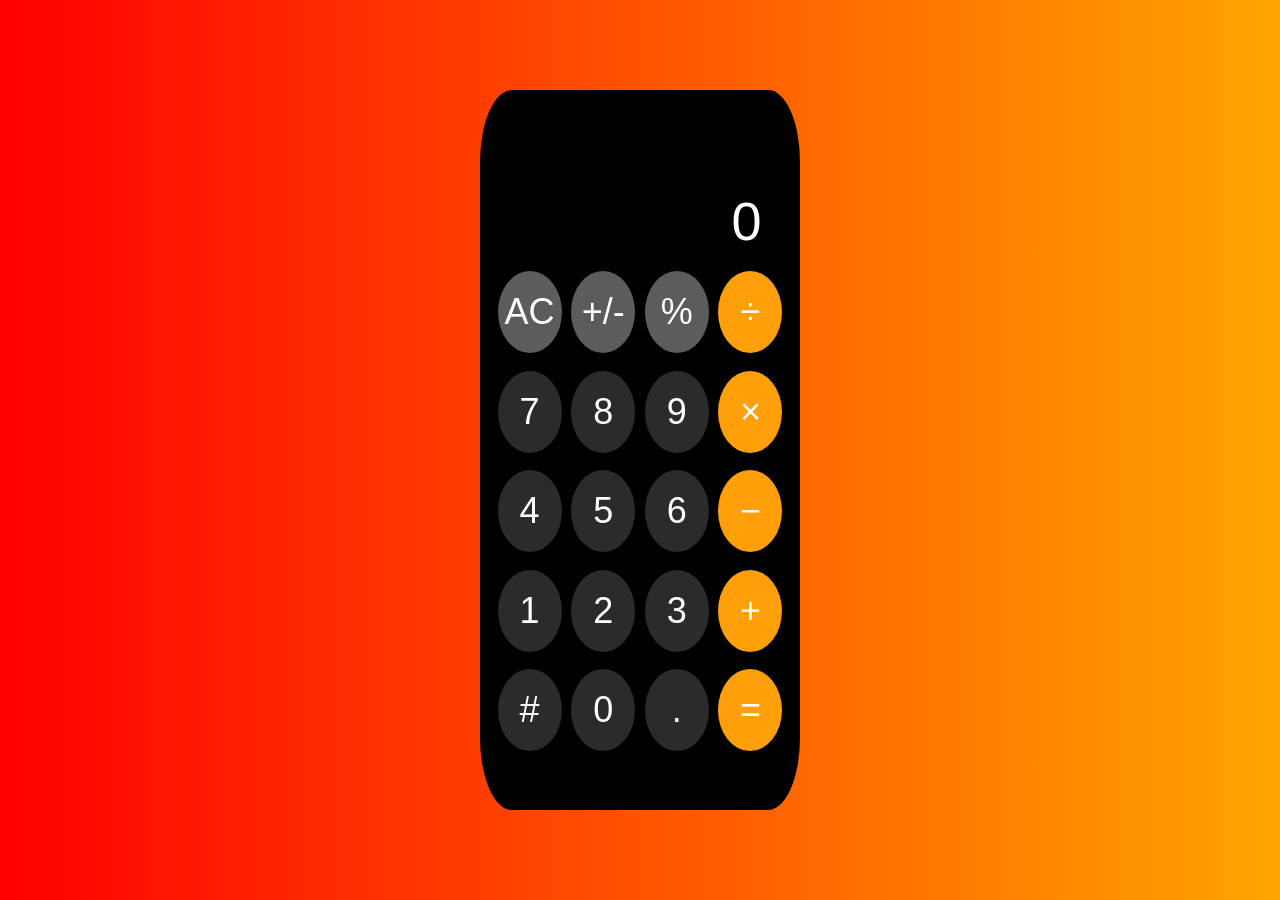
<file: calculator/index.html>
<!DOCTYPE html>
<html lang="ru" >
<head>
  <meta charset="UTF-8">
  <meta name="viewport" content="width=device-width, initial-scale=1">
  <title>Калькулятор</title>
  <link rel="stylesheet" href="style.css">
</head>

<body>
<div class="container">
    <div class="display">
        <input type="button" value="0" class="zero">
    </div>
    <div class="keyboard">
        <button class="btn upper-line">AC</button>
        <button class="btn upper-line">+/-</button>
        <button class="btn upper-line">%</button>
        <button class="btn right-column">&divide;</button>

        <button class="btn numbers">7</button>
        <button class="btn numbers">8</button>
        <button class="btn numbers">9</button>
        <button class="btn right-column">&times;</button>

        <button class="btn numbers">4</button>
        <button class="btn numbers">5</button>
        <button class="btn numbers">6</button>
        <button class="btn right-column">&minus;</button>

        <button class="btn numbers">1</button>
        <button class="btn numbers">2</button>
        <button class="btn numbers">3</button>
        <button class="btn right-column">+</button>

        <button class="btn numbers">#</button>
        <button class="btn numbers">0</button>
        <button class="btn numbers">.</button>
        <button class="btn right-column">=</button>
    </div>
</div>
<script src="script.js"></script>
</body>
</html>
</file>
<file: calculator/style.css>
:root {
    --light-grey: rgb(92, 92, 94);
    --grey: rgb(43, 43, 45);
    --orange: rgb(255, 159, 10);
}

body {
    margin: 0;
    padding: 0;
    box-sizing: border-box;
}

@media (min-width: 335px) {
    
.container {
    background-color: black;
    color: white;
    width: 100vw;
    height: 100vh;
}

.display {
    height: 25%;
    display: flex;
    flex-wrap: wrap;
    align-content: end;
    justify-content: end;
}

.zero {
    text-align: end;
    border: none;
    background-color: transparent;
    color: white;
    font-size: 6vh;
    padding-right: 5vw;
    padding-bottom: 2vh;
}

.keyboard {
    height: 67%;
    display: flex;
    flex-wrap: wrap;
    justify-content: center;
    align-items: center;
    gap: 3%;
}

.btn {
    width: 20%;
    height: 17%;
    border: none;
    border-radius: 50%;
    color: white;
    transition: 0.5s;
    font-size: 4vh;
    transition: 0.5s;
}

.btn:hover {
    opacity: 0.7;
}

.btn:active {
    opacity: 0.1;
    transition: 0.5s;
}

}


@media (min-width: 768px) {

body {
    background-image: linear-gradient(to right, orange, red);
}

.container {
    background-color: black;
    color: white;
    width: 35vw;
    height: 80vh;
    margin: 10vh auto;
    border-radius: 10%;
}

}

@media (min-width: 1200px) {

body {
    background-image: linear-gradient(to right, red, orange);
}

.container {
    background-color: black;
    color: white;
    width: 25vw;
    height: 80vh;
    margin: 10vh auto;
    border-radius: 10%;
}

.zero {
    padding-right: 3vw;
}

}

.upper-line {
    background-color: var(--light-grey);
}

.right-column {
    background-color: var(--orange);
}

.numbers {
    background-color: var(--grey);
}
</file>
